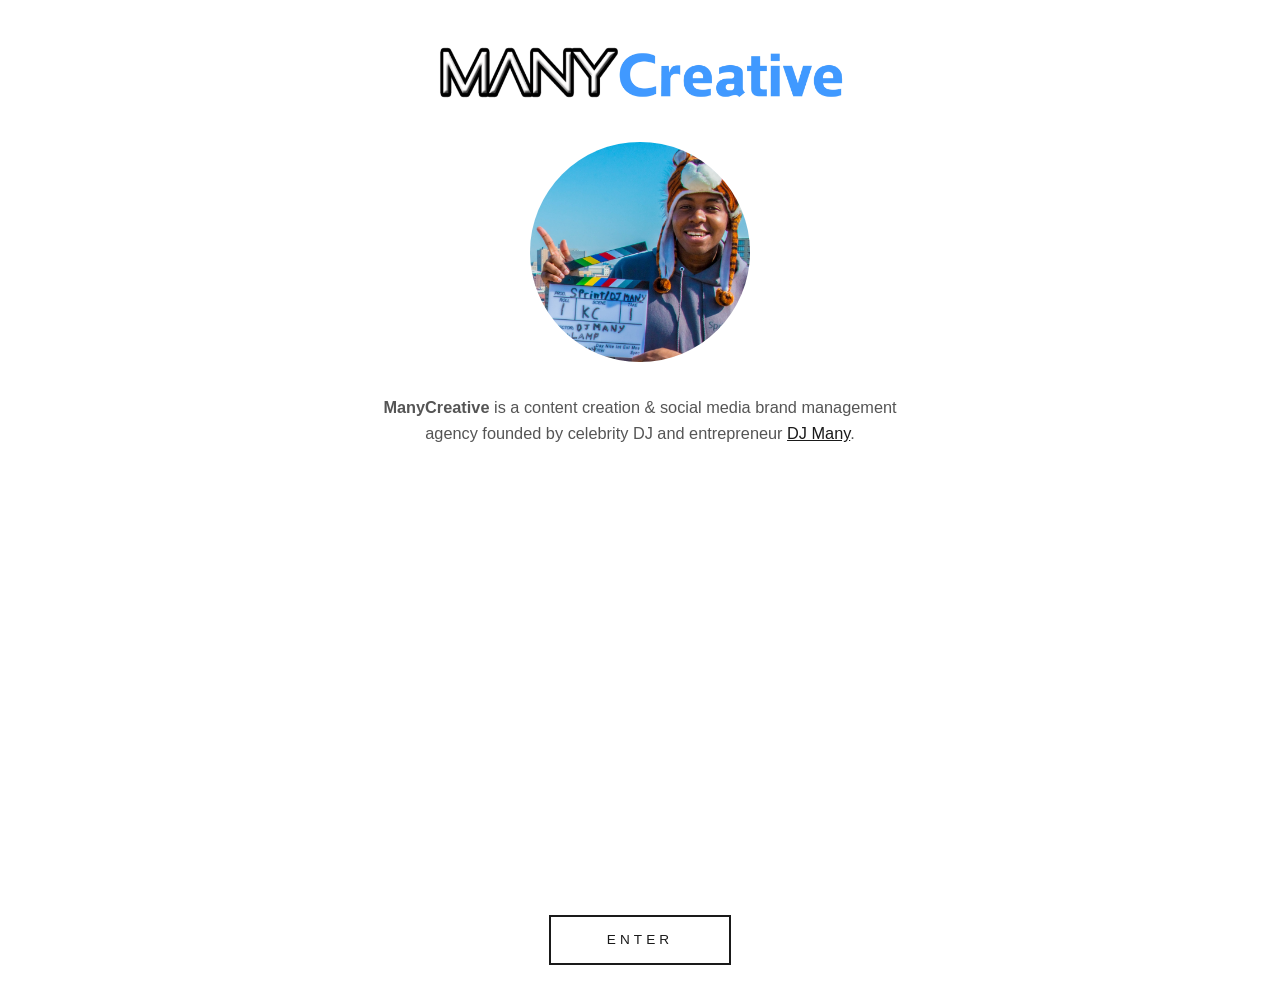
<file: index.html>
<!DOCTYPE html>
<html lang="en">
<head>
  <meta charset="UTF-8">
  <meta name="viewport" content="width=device-width, initial-scale=1">
  <title>ManyCreative — Social Media Marketing Agency</title>
  <meta name="description" content="ManyCreative is a content creation & social media brand management agency founded by celebrity DJ and entrepreneur DJ Many.">
  <link rel="stylesheet" href="css/style.css">
</head>
<body>

  <section class="splash">
    <img class="logo" src="images/manycreative-logo.png" alt="ManyCreative">

    <img class="portrait" src="images/djmany-portrait.jpg" alt="DJ Many">

    <p><strong>ManyCreative</strong> is a content creation &amp; social media brand
      management agency founded by celebrity DJ and entrepreneur
      <a href="https://www.djmany.com" target="_blank" rel="noopener">DJ Many</a>.</p>

    <div class="video-wrap">
      <iframe
        src="https://www.youtube-nocookie.com/embed/WzhSbbTeBmw?autoplay=1&amp;mute=1&amp;playsinline=1&amp;rel=0"
        title="ManyCreative intro video"
        allow="autoplay; encrypted-media; picture-in-picture; fullscreen"
        allowfullscreen
        loading="eager"></iframe>
    </div>

    <a class="enter-btn" href="home.html">Enter</a>
  </section>

</body>
</html>
</file>
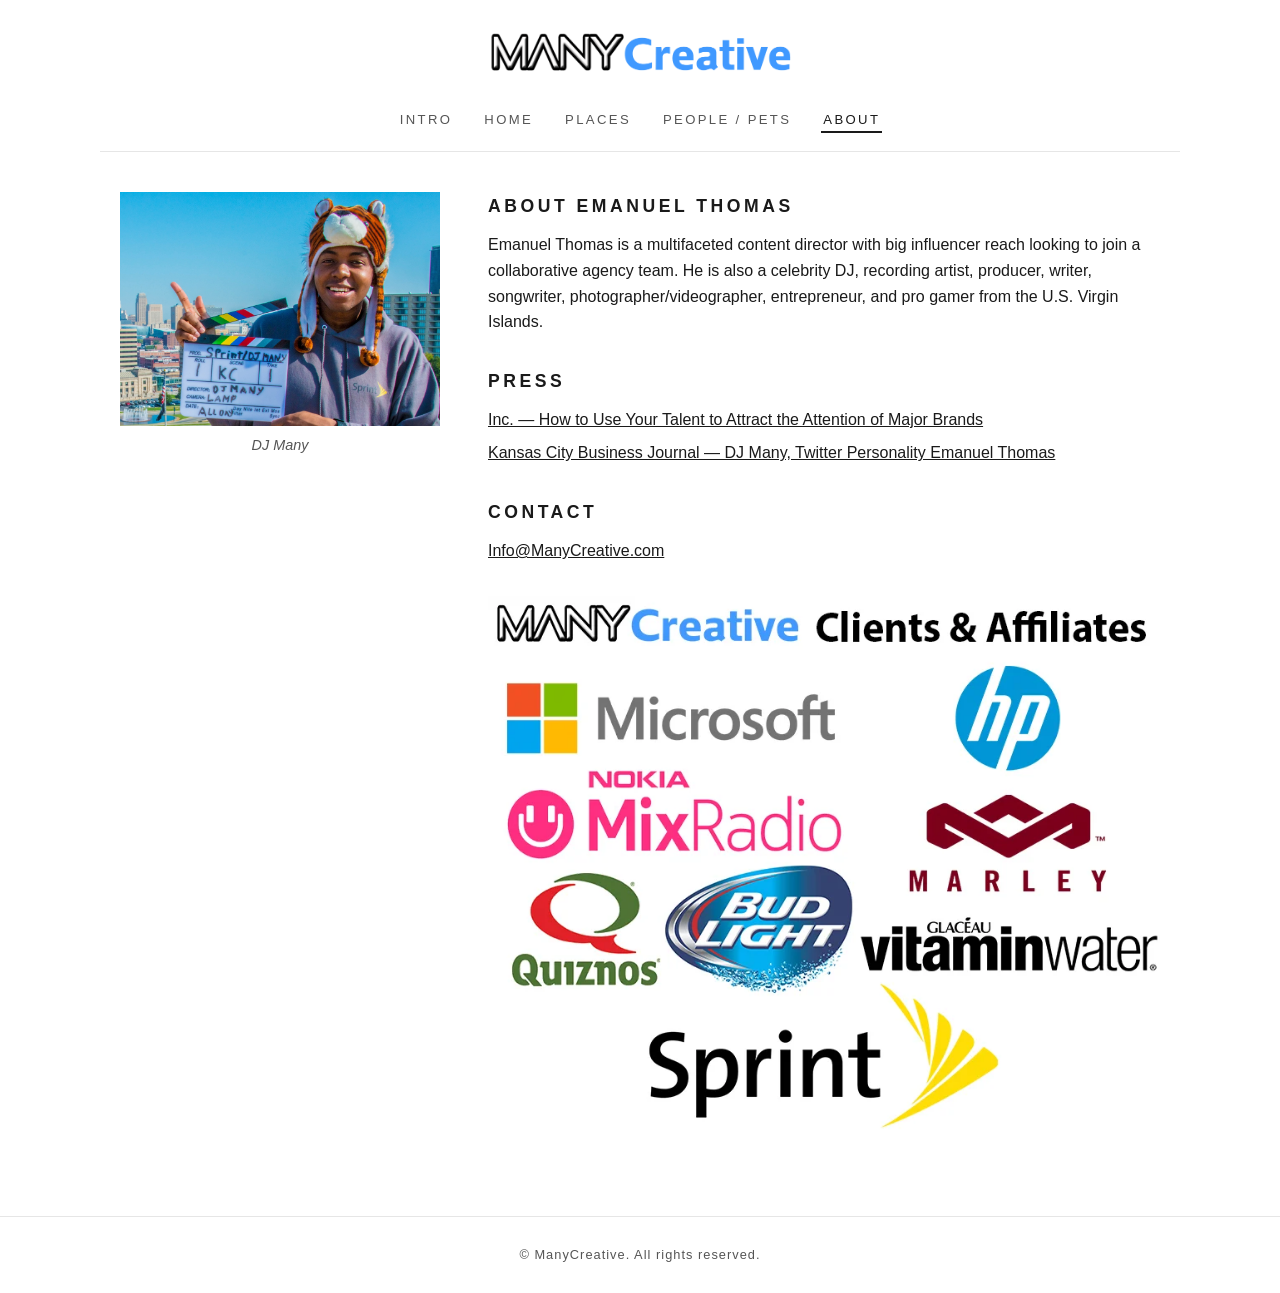
<file: about.html>
<!DOCTYPE html>
<html lang="en">
<head>
  <meta charset="UTF-8">
  <meta name="viewport" content="width=device-width, initial-scale=1">
  <title>About — ManyCreative</title>
  <meta name="description" content="About Emanuel Thomas (DJ Many), founder of ManyCreative.">
  <link rel="stylesheet" href="css/style.css">
</head>
<body>

  <header class="site-header">
    <a class="site-title" href="index.html">
      <img src="images/manycreative-logo.png" alt="ManyCreative">
    </a>
    <nav class="site-nav" aria-label="Main">
      <ul>
        <li><a href="index.html">Intro</a></li>
        <li><a href="home.html">Home</a></li>
        <li><a href="places.html">Places</a></li>
        <li><a href="people.html">People / Pets</a></li>
        <li><a href="about.html" aria-current="page">About</a></li>
      </ul>
    </nav>
  </header>

  <main>
    <div class="about-grid">
      <figure>
        <img src="images/djmany-portrait.jpg" alt="DJ Many">
        <figcaption>DJ Many</figcaption>
      </figure>

      <div class="about-copy">
        <h1>About Emanuel Thomas</h1>
        <p>
          Emanuel Thomas is a multifaceted content director with big influencer
          reach looking to join a collaborative agency team. He is also a
          celebrity DJ, recording artist, producer, writer, songwriter,
          photographer/videographer, entrepreneur, and pro gamer from the
          U.S. Virgin Islands.
        </p>

        <h2>Press</h2>
        <ul class="press-list">
          <li><a href="https://www.inc.com/john-boitnott/how-to-use-your-talent-to-attract-the-attention-of-major-brands.html" target="_blank" rel="noopener">Inc. — How to Use Your Talent to Attract the Attention of Major Brands</a></li>
          <li><a href="https://www.bizjournals.com/kansascity/news/2016/03/14/dj-many-twitter-personality-emanuel-thomas.html" target="_blank" rel="noopener">Kansas City Business Journal — DJ Many, Twitter Personality Emanuel Thomas</a></li>
        </ul>

        <h2>Contact</h2>
        <p><a href="mailto:Info@ManyCreative.com">Info@ManyCreative.com</a></p>

        <p style="margin-top:32px">
          <img src="images/about-photo.jpg" alt="">
        </p>
      </div>
    </div>
  </main>

  <footer class="site-footer">
    &copy; ManyCreative. All rights reserved.
  </footer>

</body>
</html>
</file>
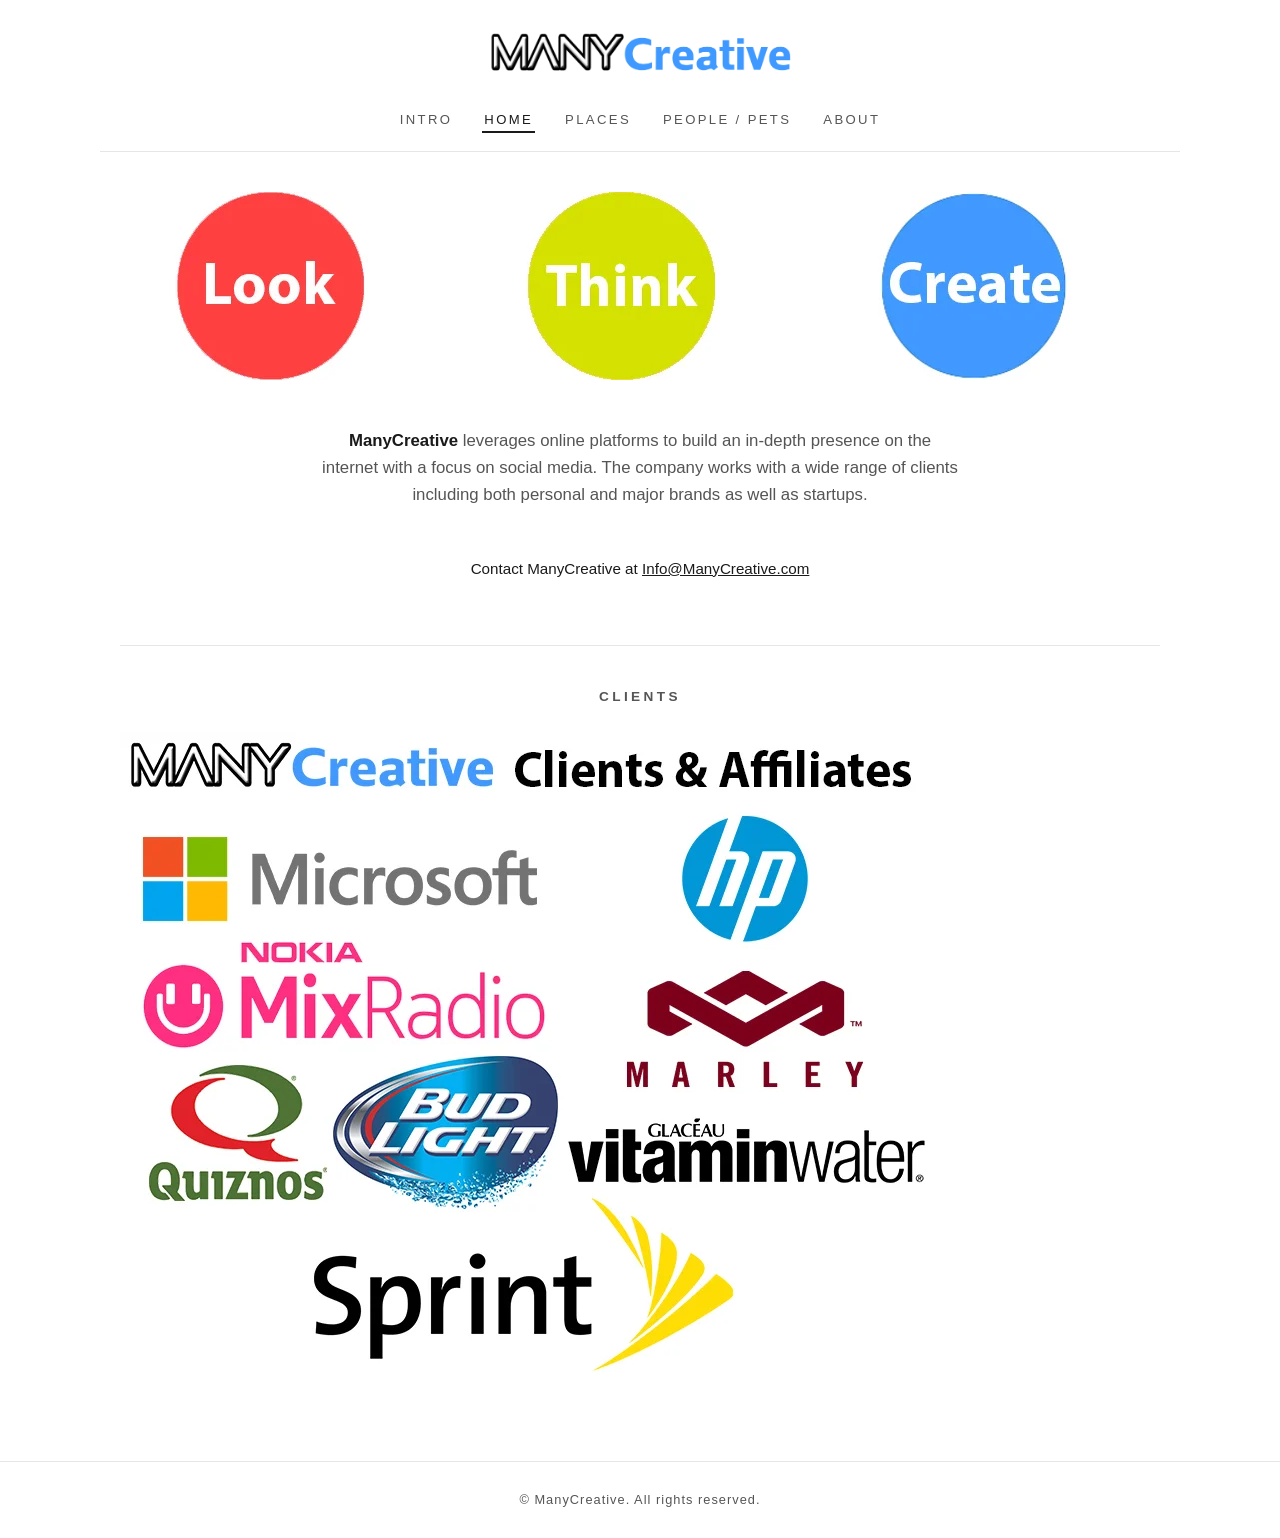
<file: home.html>
<!DOCTYPE html>
<html lang="en">
<head>
  <meta charset="UTF-8">
  <meta name="viewport" content="width=device-width, initial-scale=1">
  <title>Home — ManyCreative</title>
  <meta name="description" content="ManyCreative leverages online platforms to build an in-depth presence on the internet with a focus on social media.">
  <link rel="stylesheet" href="css/style.css">
</head>
<body>

  <header class="site-header">
    <a class="site-title" href="index.html">
      <img src="images/manycreative-logo.png" alt="ManyCreative">
    </a>
    <nav class="site-nav" aria-label="Main">
      <ul>
        <li><a href="index.html">Intro</a></li>
        <li><a href="home.html" aria-current="page">Home</a></li>
        <li><a href="places.html">Places</a></li>
        <li><a href="people.html">People / Pets</a></li>
        <li><a href="about.html">About</a></li>
      </ul>
    </nav>
  </header>

  <main>
    <div class="feature-row">
      <img src="images/lookbook-thumb.jpg" alt="Lookbook">
      <img src="images/store-thumb.jpg" alt="Store">
      <img src="images/visit-thumb.jpg" alt="Visit">
    </div>

    <p class="intro-blurb">
      <strong>ManyCreative</strong> leverages online platforms to build an
      in-depth presence on the internet with a focus on social media. The
      company works with a wide range of clients including both personal and
      major brands as well as startups.
    </p>

    <p class="contact-line">
      Contact ManyCreative at
      <a href="mailto:Info@ManyCreative.com">Info@ManyCreative.com</a>
    </p>

    <section class="clients">
      <h2>Clients</h2>
      <img src="images/clients.jpg" alt="ManyCreative client logos">
    </section>
  </main>

  <footer class="site-footer">
    &copy; ManyCreative. All rights reserved.
  </footer>

</body>
</html>
</file>
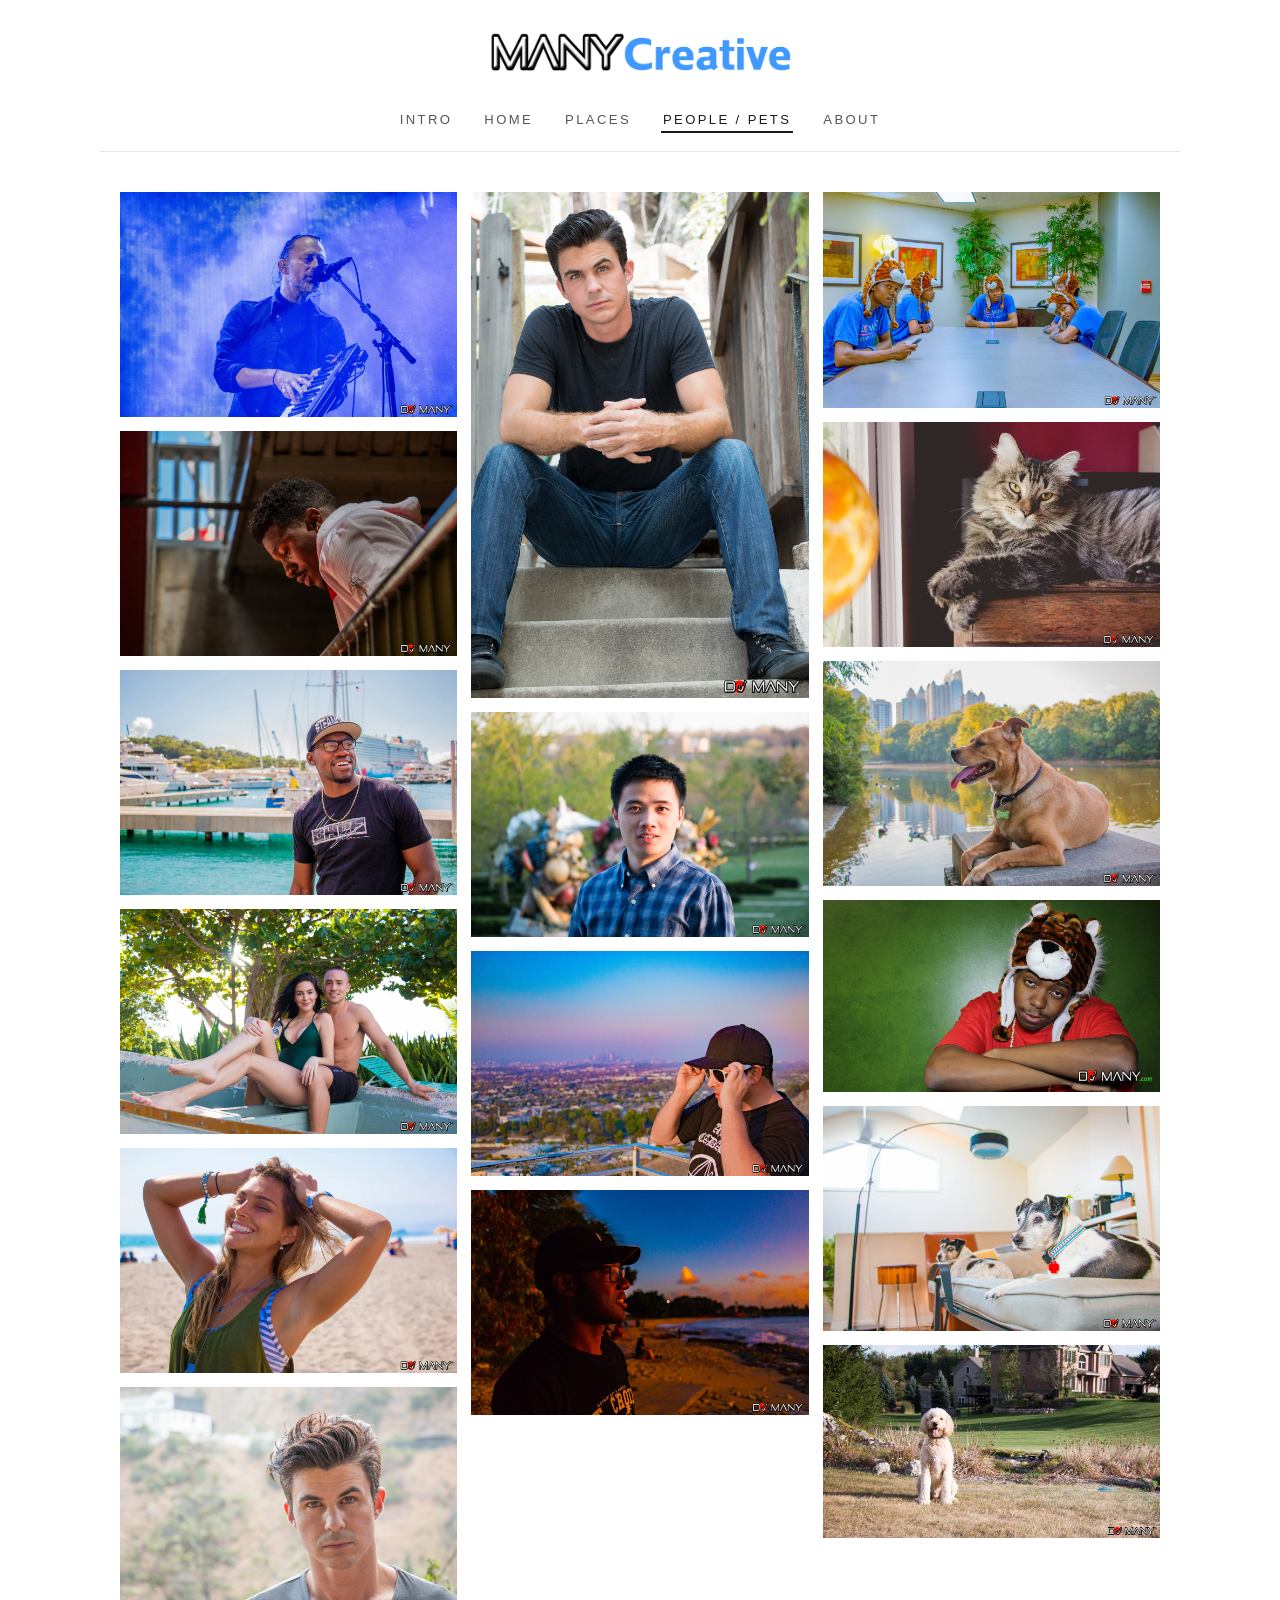
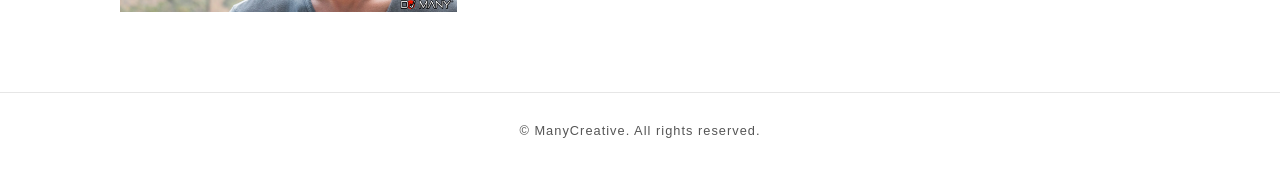
<file: people.html>
<!DOCTYPE html>
<html lang="en">
<head>
  <meta charset="UTF-8">
  <meta name="viewport" content="width=device-width, initial-scale=1">
  <title>People / Pets — ManyCreative</title>
  <meta name="description" content="ManyCreative people and pets photography portfolio.">
  <link rel="stylesheet" href="css/style.css">
</head>
<body>

  <header class="site-header">
    <a class="site-title" href="index.html">
      <img src="images/manycreative-logo.png" alt="ManyCreative">
    </a>
    <nav class="site-nav" aria-label="Main">
      <ul>
        <li><a href="index.html">Intro</a></li>
        <li><a href="home.html">Home</a></li>
        <li><a href="places.html">Places</a></li>
        <li><a href="people.html" aria-current="page">People / Pets</a></li>
        <li><a href="about.html">About</a></li>
      </ul>
    </nav>
  </header>

  <main>
    <div class="gallery">
      <a href="images/people/IMG_6031.jpg" target="_blank"><img src="images/people/IMG_6031.jpg" loading="lazy" alt=""></a>
      <a href="images/people/IMG_5736.jpg" target="_blank"><img src="images/people/IMG_5736.jpg" loading="lazy" alt=""></a>
      <a href="images/people/IMG_4437.jpg" target="_blank"><img src="images/people/IMG_4437.jpg" loading="lazy" alt=""></a>
      <a href="images/people/IMG_4643.jpg" target="_blank"><img src="images/people/IMG_4643.jpg" loading="lazy" alt=""></a>
      <a href="images/people/IMG_2384-2.jpg" target="_blank"><img src="images/people/IMG_2384-2.jpg" loading="lazy" alt=""></a>
      <a href="images/people/IMG_2552-2.jpg" target="_blank"><img src="images/people/IMG_2552-2.jpg" loading="lazy" alt=""></a>
      <a href="images/people/IMG_2492-2.jpg" target="_blank"><img src="images/people/IMG_2492-2.jpg" loading="lazy" alt=""></a>
      <a href="images/people/IMG_1345-2.jpg" target="_blank"><img src="images/people/IMG_1345-2.jpg" loading="lazy" alt=""></a>
      <a href="images/people/IMG_2360-2.jpg" target="_blank"><img src="images/people/IMG_2360-2.jpg" loading="lazy" alt=""></a>
      <a href="images/people/IMG_4932.jpg" target="_blank"><img src="images/people/IMG_4932.jpg" loading="lazy" alt=""></a>
      <a href="images/people/Untitled_Panorama1.jpg" target="_blank"><img src="images/people/Untitled_Panorama1.jpg" loading="lazy" alt=""></a>
      <a href="images/people/IMG_3321.jpg" target="_blank"><img src="images/people/IMG_3321.jpg" loading="lazy" alt=""></a>
      <a href="images/people/IMG_3354.jpg" target="_blank"><img src="images/people/IMG_3354.jpg" loading="lazy" alt=""></a>
      <a href="images/people/djmanywall9.jpg" target="_blank"><img src="images/people/djmanywall9.jpg" loading="lazy" alt=""></a>
      <a href="images/people/IMG_7877.jpg" target="_blank"><img src="images/people/IMG_7877.jpg" loading="lazy" alt=""></a>
      <a href="images/people/IMG_7228.jpg" target="_blank"><img src="images/people/IMG_7228.jpg" loading="lazy" alt=""></a>
    </div>
  </main>

  <footer class="site-footer">
    &copy; ManyCreative. All rights reserved.
  </footer>

</body>
</html>
</file>
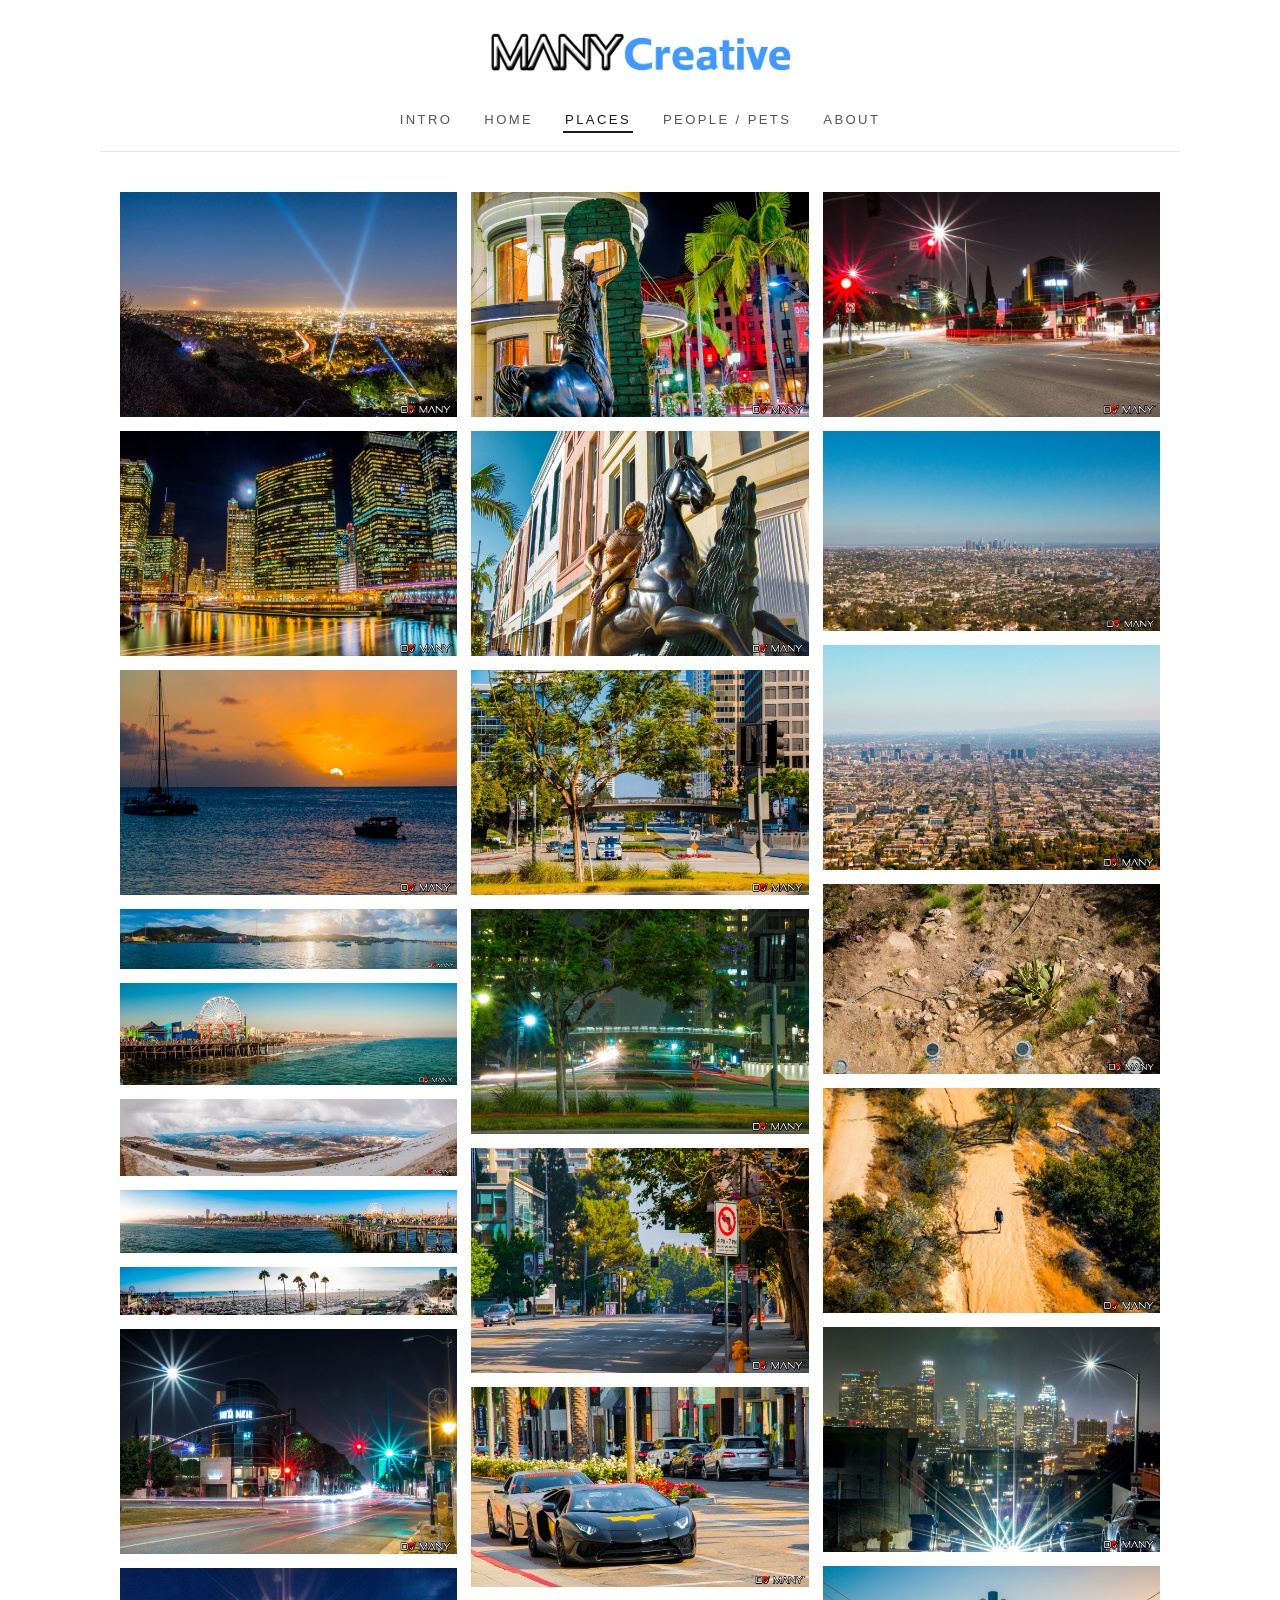
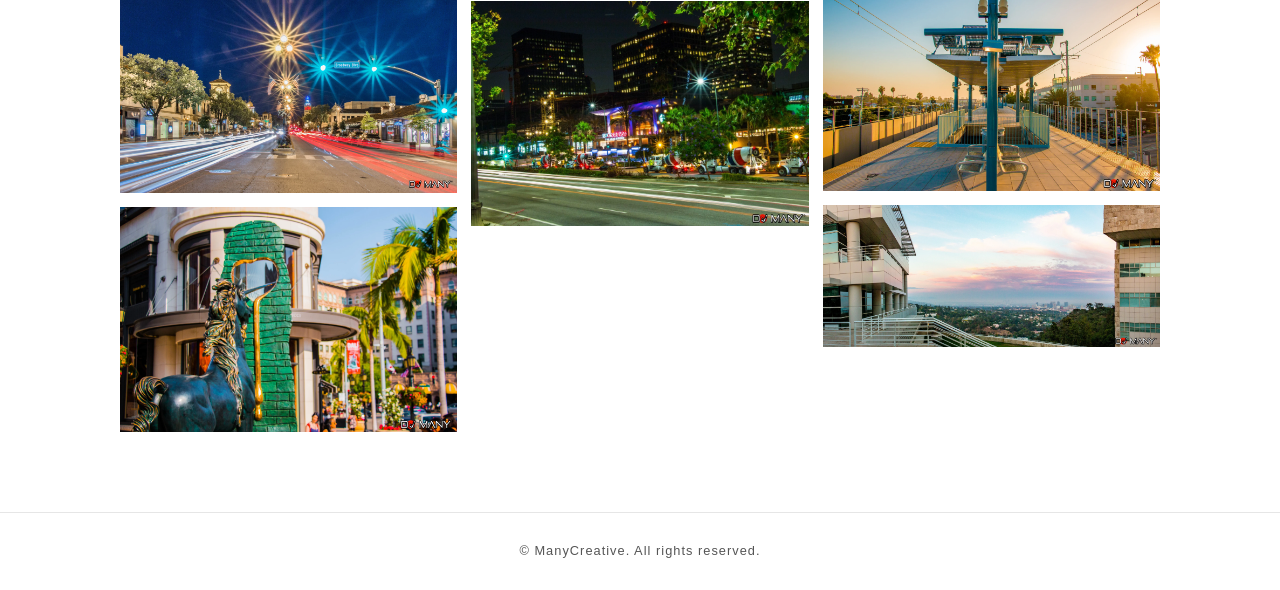
<file: places.html>
<!DOCTYPE html>
<html lang="en">
<head>
  <meta charset="UTF-8">
  <meta name="viewport" content="width=device-width, initial-scale=1">
  <title>Places — ManyCreative</title>
  <meta name="description" content="ManyCreative places photography portfolio.">
  <link rel="stylesheet" href="css/style.css">
</head>
<body>

  <header class="site-header">
    <a class="site-title" href="index.html">
      <img src="images/manycreative-logo.png" alt="ManyCreative">
    </a>
    <nav class="site-nav" aria-label="Main">
      <ul>
        <li><a href="index.html">Intro</a></li>
        <li><a href="home.html">Home</a></li>
        <li><a href="places.html" aria-current="page">Places</a></li>
        <li><a href="people.html">People / Pets</a></li>
        <li><a href="about.html">About</a></li>
      </ul>
    </nav>
  </header>

  <main>
    <div class="gallery">
      <a href="images/places/IMG_2836.jpg" target="_blank"><img src="images/places/IMG_2836.jpg" loading="lazy" alt=""></a>
      <a href="images/places/IMG_7829.jpg" target="_blank"><img src="images/places/IMG_7829.jpg" loading="lazy" alt=""></a>
      <a href="images/places/IMG_4942.jpg" target="_blank"><img src="images/places/IMG_4942.jpg" loading="lazy" alt=""></a>
      <a href="images/places/IMG_4734-Pano.jpg" target="_blank"><img src="images/places/IMG_4734-Pano.jpg" loading="lazy" alt=""></a>
      <a href="images/places/IMG_2881-Pano.jpg" target="_blank"><img src="images/places/IMG_2881-Pano.jpg" loading="lazy" alt=""></a>
      <a href="images/places/IMG_6146-Pano.jpg" target="_blank"><img src="images/places/IMG_6146-Pano.jpg" loading="lazy" alt=""></a>
      <a href="images/places/IMG_2880-Pano.jpg" target="_blank"><img src="images/places/IMG_2880-Pano.jpg" loading="lazy" alt=""></a>
      <a href="images/places/IMG_2864-Pano.jpg" target="_blank"><img src="images/places/IMG_2864-Pano.jpg" loading="lazy" alt=""></a>
      <a href="images/places/IMG_2665.jpg" target="_blank"><img src="images/places/IMG_2665.jpg" loading="lazy" alt=""></a>
      <a href="images/places/IMG_2164.jpg" target="_blank"><img src="images/places/IMG_2164.jpg" loading="lazy" alt=""></a>
      <a href="images/places/IMG_2437.jpg" target="_blank"><img src="images/places/IMG_2437.jpg" loading="lazy" alt=""></a>
      <a href="images/places/IMG_2675.jpg" target="_blank"><img src="images/places/IMG_2675.jpg" loading="lazy" alt=""></a>
      <a href="images/places/IMG_2446.jpg" target="_blank"><img src="images/places/IMG_2446.jpg" loading="lazy" alt=""></a>
      <a href="images/places/IMG_2407.jpg" target="_blank"><img src="images/places/IMG_2407.jpg" loading="lazy" alt=""></a>
      <a href="images/places/IMG_2684.jpg" target="_blank"><img src="images/places/IMG_2684.jpg" loading="lazy" alt=""></a>
      <a href="images/places/IMG_2401.jpg" target="_blank"><img src="images/places/IMG_2401.jpg" loading="lazy" alt=""></a>
      <a href="images/places/IMG_2426.jpg" target="_blank"><img src="images/places/IMG_2426.jpg" loading="lazy" alt=""></a>
      <a href="images/places/13555571_1766402650249808_1912865253_o.jpg" target="_blank"><img src="images/places/13555571_1766402650249808_1912865253_o.jpg" loading="lazy" alt=""></a>
      <a href="images/places/13549300_1766402593583147_18760400_o.jpg" target="_blank"><img src="images/places/13549300_1766402593583147_18760400_o.jpg" loading="lazy" alt=""></a>
      <a href="images/places/IMG_2794.jpg" target="_blank"><img src="images/places/IMG_2794.jpg" loading="lazy" alt=""></a>
      <a href="images/places/IMG_2735.jpg" target="_blank"><img src="images/places/IMG_2735.jpg" loading="lazy" alt=""></a>
      <a href="images/places/IMG_2746.jpg" target="_blank"><img src="images/places/IMG_2746.jpg" loading="lazy" alt=""></a>
      <a href="images/places/IMG_2782-Edit.jpg" target="_blank"><img src="images/places/IMG_2782-Edit.jpg" loading="lazy" alt=""></a>
      <a href="images/places/IMG_2653.jpg" target="_blank"><img src="images/places/IMG_2653.jpg" loading="lazy" alt=""></a>
      <a href="images/places/IMG_2897.jpg" target="_blank"><img src="images/places/IMG_2897.jpg" loading="lazy" alt=""></a>
      <a href="images/places/IMG_2911-Pano.jpg" target="_blank"><img src="images/places/IMG_2911-Pano.jpg" loading="lazy" alt=""></a>
    </div>
  </main>

  <footer class="site-footer">
    &copy; ManyCreative. All rights reserved.
  </footer>

</body>
</html>
</file>
<file: css/style.css>
/* ManyCreative — static rebuild
   Clean, photography-forward, minimal chrome. */

:root {
  --ink: #1a1a1a;
  --ink-soft: #555;
  --paper: #ffffff;
  --line: #e6e6e6;
  --accent: #111;
  --max: 1080px;
}

* { box-sizing: border-box; margin: 0; padding: 0; }

html { scroll-behavior: smooth; }
@media (prefers-reduced-motion: reduce) {
  html { scroll-behavior: auto; }
  * { animation: none !important; transition: none !important; }
}

body {
  font-family: "Helvetica Neue", Helvetica, Arial, sans-serif;
  color: var(--ink);
  background: var(--paper);
  line-height: 1.6;
  -webkit-font-smoothing: antialiased;
}

img { max-width: 100%; height: auto; display: block; }

a { color: inherit; }
a:focus-visible { outline: 2px solid var(--accent); outline-offset: 3px; }

/* ---------- Header / nav ---------- */
.site-header {
  max-width: var(--max);
  margin: 0 auto;
  padding: 28px 20px 20px;
  text-align: center;
  border-bottom: 1px solid var(--line);
}

.site-title {
  display: inline-block;
  text-decoration: none;
  font-size: 1.5rem;
  font-weight: 700;
  letter-spacing: 0.14em;
  text-transform: uppercase;
}

.site-title img { max-height: 52px; margin: 0 auto; }

.site-nav { margin-top: 18px; }

.site-nav ul {
  list-style: none;
  display: flex;
  flex-wrap: wrap;
  justify-content: center;
  gap: 8px 28px;
}

.site-nav a {
  text-decoration: none;
  font-size: 0.82rem;
  letter-spacing: 0.18em;
  text-transform: uppercase;
  color: var(--ink-soft);
  padding: 4px 2px;
  border-bottom: 2px solid transparent;
  transition: color .15s ease, border-color .15s ease;
}

.site-nav a:hover,
.site-nav a[aria-current="page"] {
  color: var(--ink);
  border-bottom-color: var(--ink);
}

/* ---------- Splash (index) ---------- */
.splash {
  min-height: 100vh;
  display: flex;
  flex-direction: column;
  align-items: center;
  justify-content: center;
  gap: 32px;
  padding: 40px 20px;
  text-align: center;
}

.splash .logo { max-width: 420px; width: 100%; }

.splash .portrait {
  width: 220px;
  height: 220px;
  object-fit: cover;
  border-radius: 50%;
}

.splash p {
  max-width: 560px;
  color: var(--ink-soft);
  font-size: 1.02rem;
}

.splash p a { color: var(--ink); }

.enter-btn {
  display: inline-block;
  text-decoration: none;
  border: 2px solid var(--ink);
  padding: 12px 56px;
  font-size: 0.85rem;
  letter-spacing: 0.3em;
  text-transform: uppercase;
  transition: background .15s ease, color .15s ease;
}

.enter-btn:hover { background: var(--ink); color: var(--paper); }

/* ---------- Main content ---------- */
main {
  max-width: var(--max);
  margin: 0 auto;
  padding: 40px 20px 80px;
}

.intro-blurb {
  max-width: 640px;
  margin: 0 auto 48px;
  text-align: center;
  color: var(--ink-soft);
  font-size: 1.05rem;
}

.intro-blurb strong { color: var(--ink); }

.contact-line {
  margin-top: 16px;
  text-align: center;
  font-size: 0.95rem;
}

/* ---------- Galleries ---------- */
.gallery {
  columns: 3 300px;
  column-gap: 14px;
}

.gallery a {
  display: block;
  margin-bottom: 14px;
  break-inside: avoid;
}

.gallery img {
  width: 100%;
  transition: opacity .15s ease;
}

.gallery a:hover img { opacity: .85; }

.feature-row {
  display: grid;
  grid-template-columns: repeat(auto-fit, minmax(240px, 1fr));
  gap: 14px;
  margin-bottom: 48px;
}

.clients {
  margin-top: 64px;
  padding-top: 40px;
  border-top: 1px solid var(--line);
  text-align: center;
}

.clients h2 {
  font-size: 0.85rem;
  letter-spacing: 0.25em;
  text-transform: uppercase;
  color: var(--ink-soft);
  margin-bottom: 24px;
}

/* ---------- About ---------- */
.about-grid {
  display: grid;
  grid-template-columns: 320px 1fr;
  gap: 48px;
  align-items: start;
}

@media (max-width: 760px) {
  .about-grid { grid-template-columns: 1fr; }
}

.about-grid figure figcaption {
  margin-top: 8px;
  text-align: center;
  font-style: italic;
  color: var(--ink-soft);
  font-size: 0.9rem;
}

.about-copy h1,
.about-copy h2 {
  font-size: 1.1rem;
  letter-spacing: 0.2em;
  text-transform: uppercase;
  margin: 32px 0 12px;
}

.about-copy h1:first-child,
.about-copy h2:first-child { margin-top: 0; }

.press-list {
  list-style: none;
}

.press-list li { margin-bottom: 8px; }

.press-list a { color: var(--ink); }

/* ---------- Footer ---------- */
.site-footer {
  border-top: 1px solid var(--line);
  padding: 28px 20px;
  text-align: center;
  font-size: 0.8rem;
  letter-spacing: 0.08em;
  color: var(--ink-soft);
}

/* ---------- Intro photo (original DJManypic format) ---------- */
.splash .photo { max-width: 480px; width: 100%; }

/* ---------- Video embed (Home) ---------- */
.video-wrap {
  position: relative;
  max-width: 960px;
  margin: 0 auto 48px;
  padding-bottom: min(56.25%, 540px);
  height: 0;
}
.video-wrap iframe {
  position: absolute;
  inset: 0;
  width: 100%;
  height: 100%;
  border: 0;
}

/* ---------- Video embed (Intro splash) ---------- */
.splash .video-wrap {
  width: 100%;
  max-width: 720px;
  margin: 0;
  padding-bottom: min(56.25%, 405px);
}
</file>
